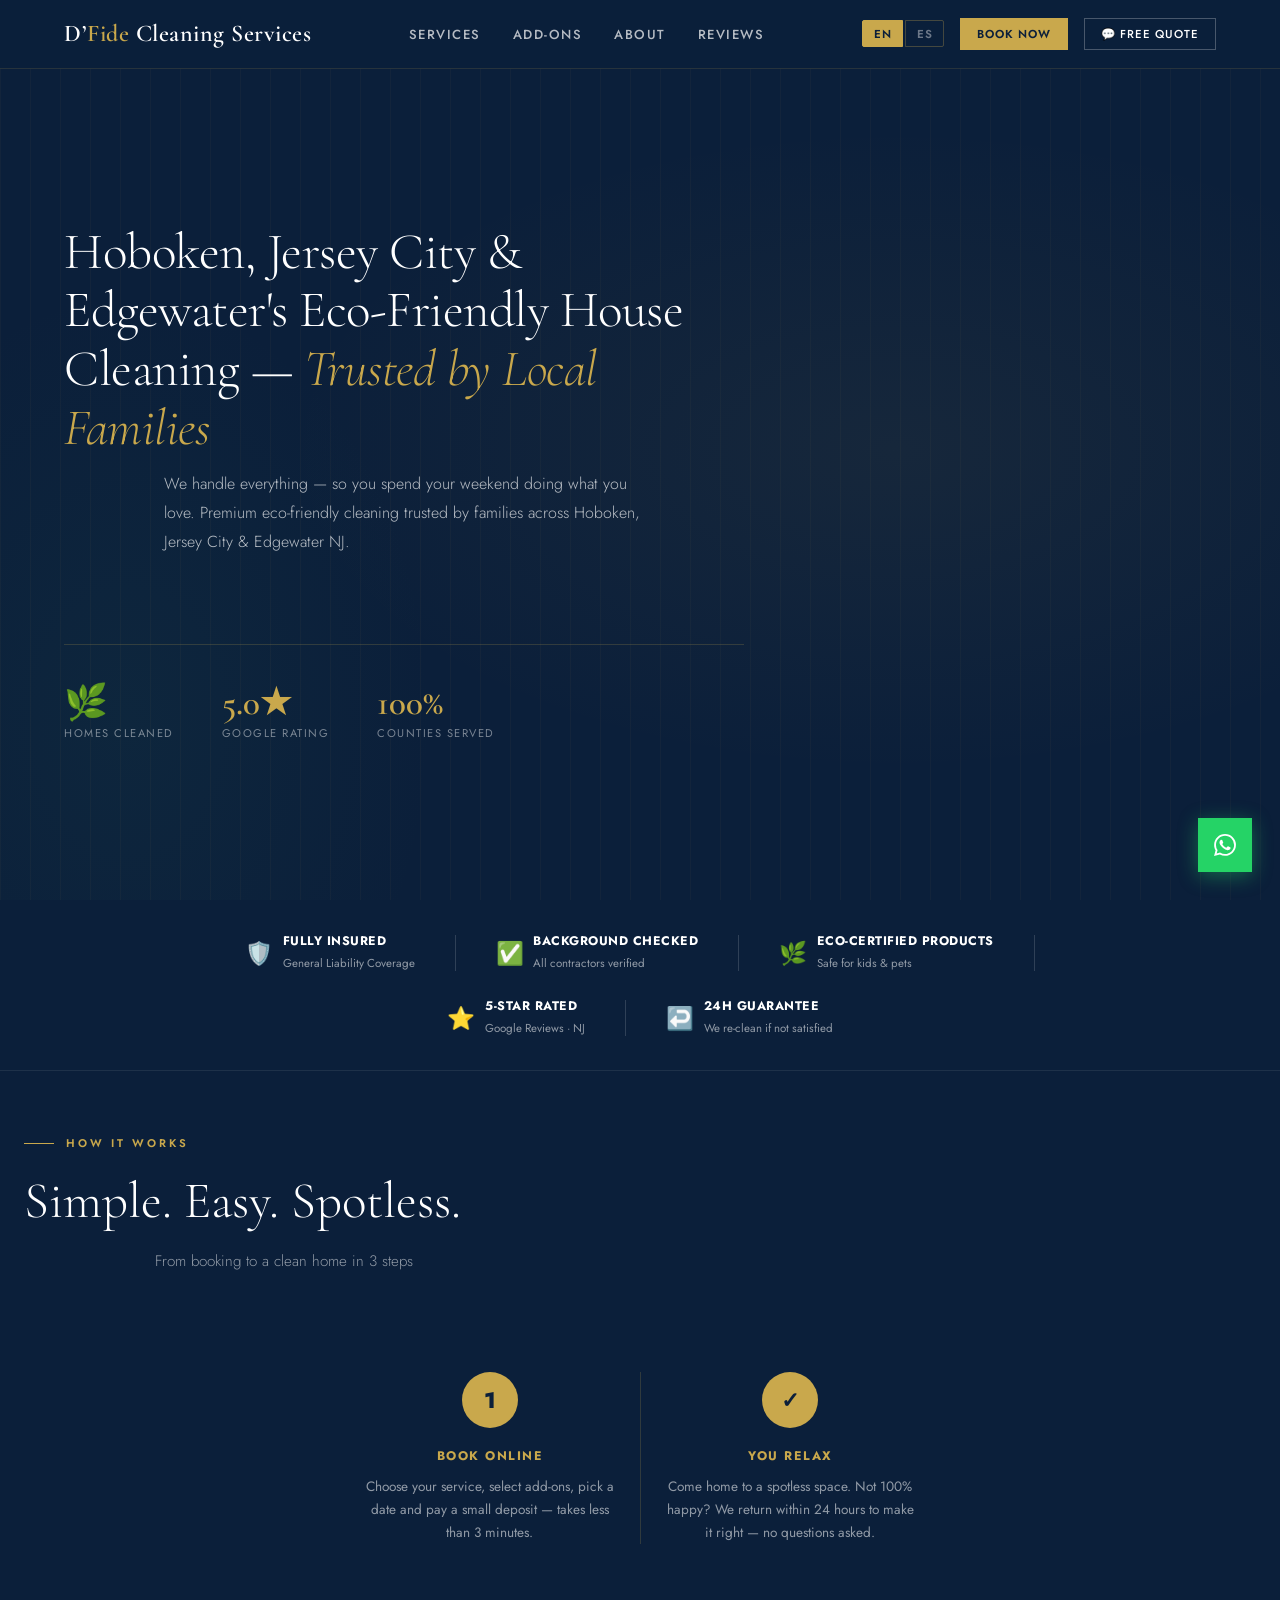
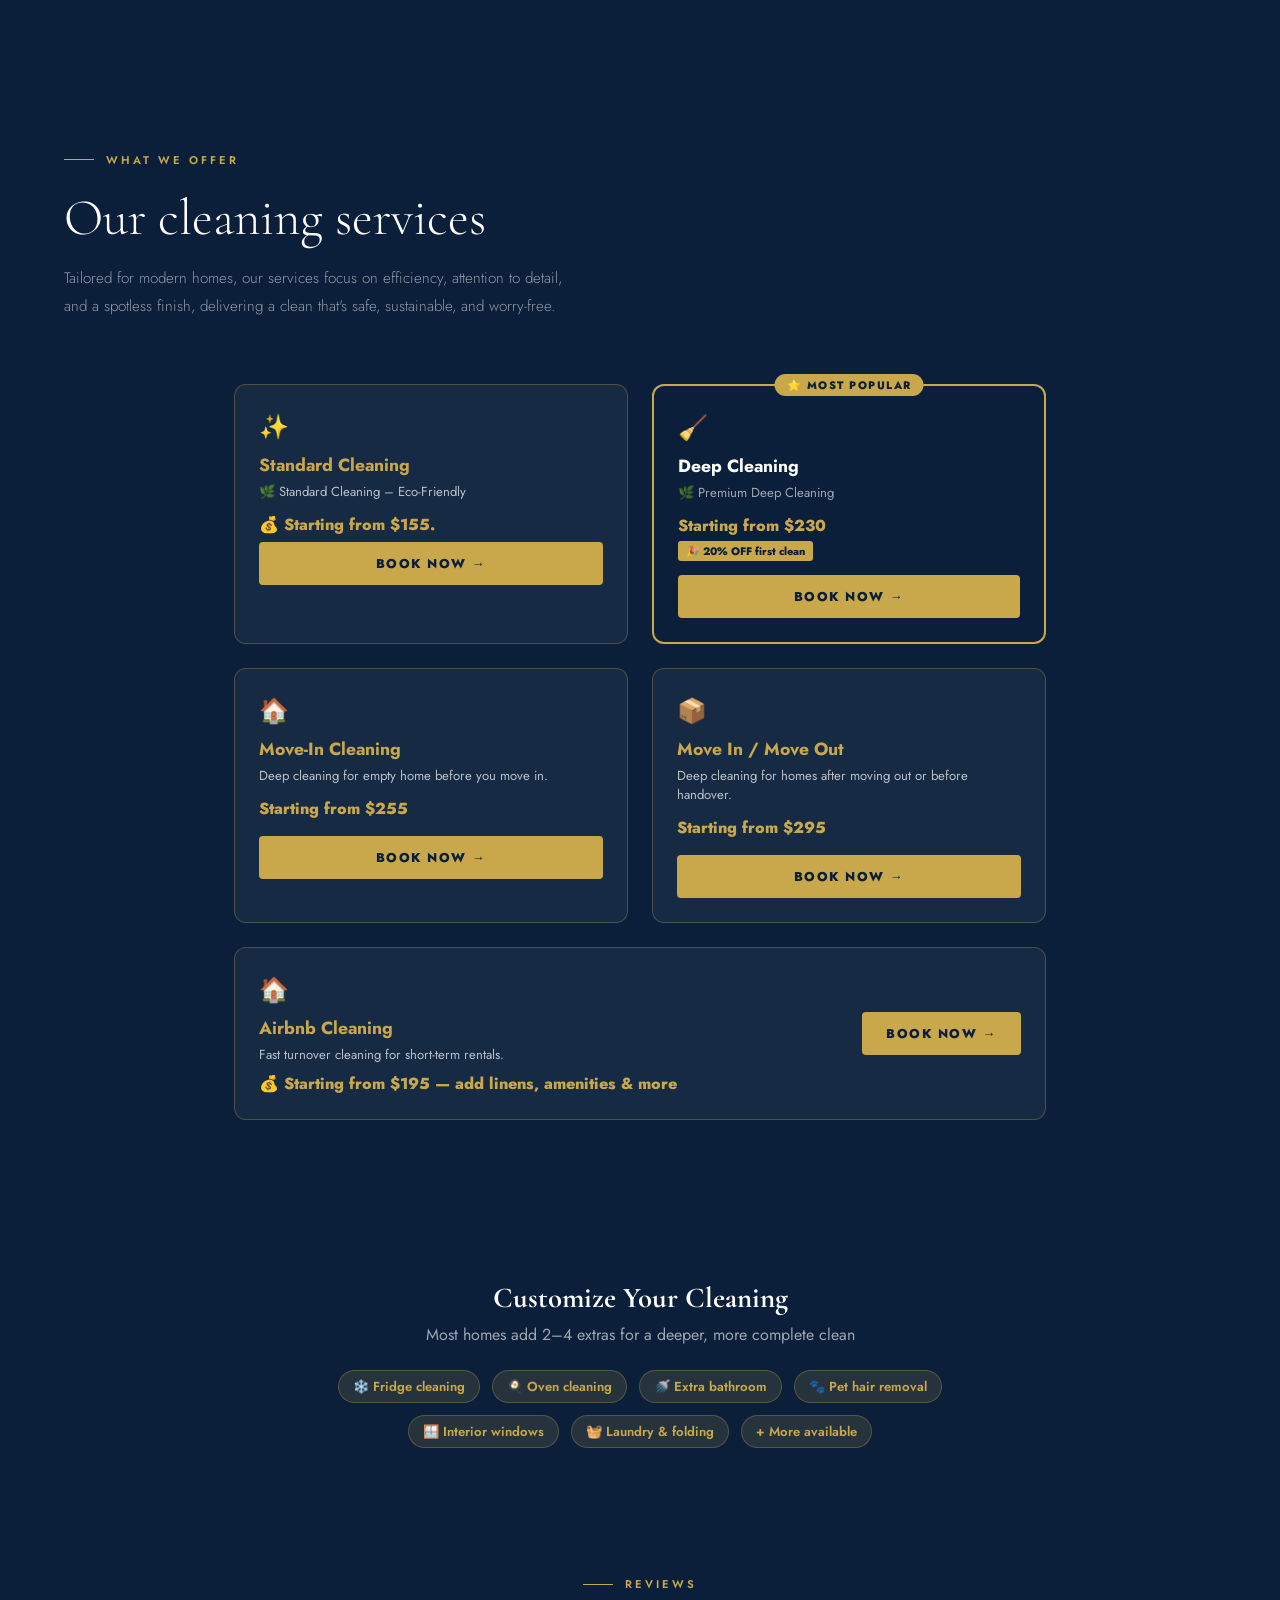
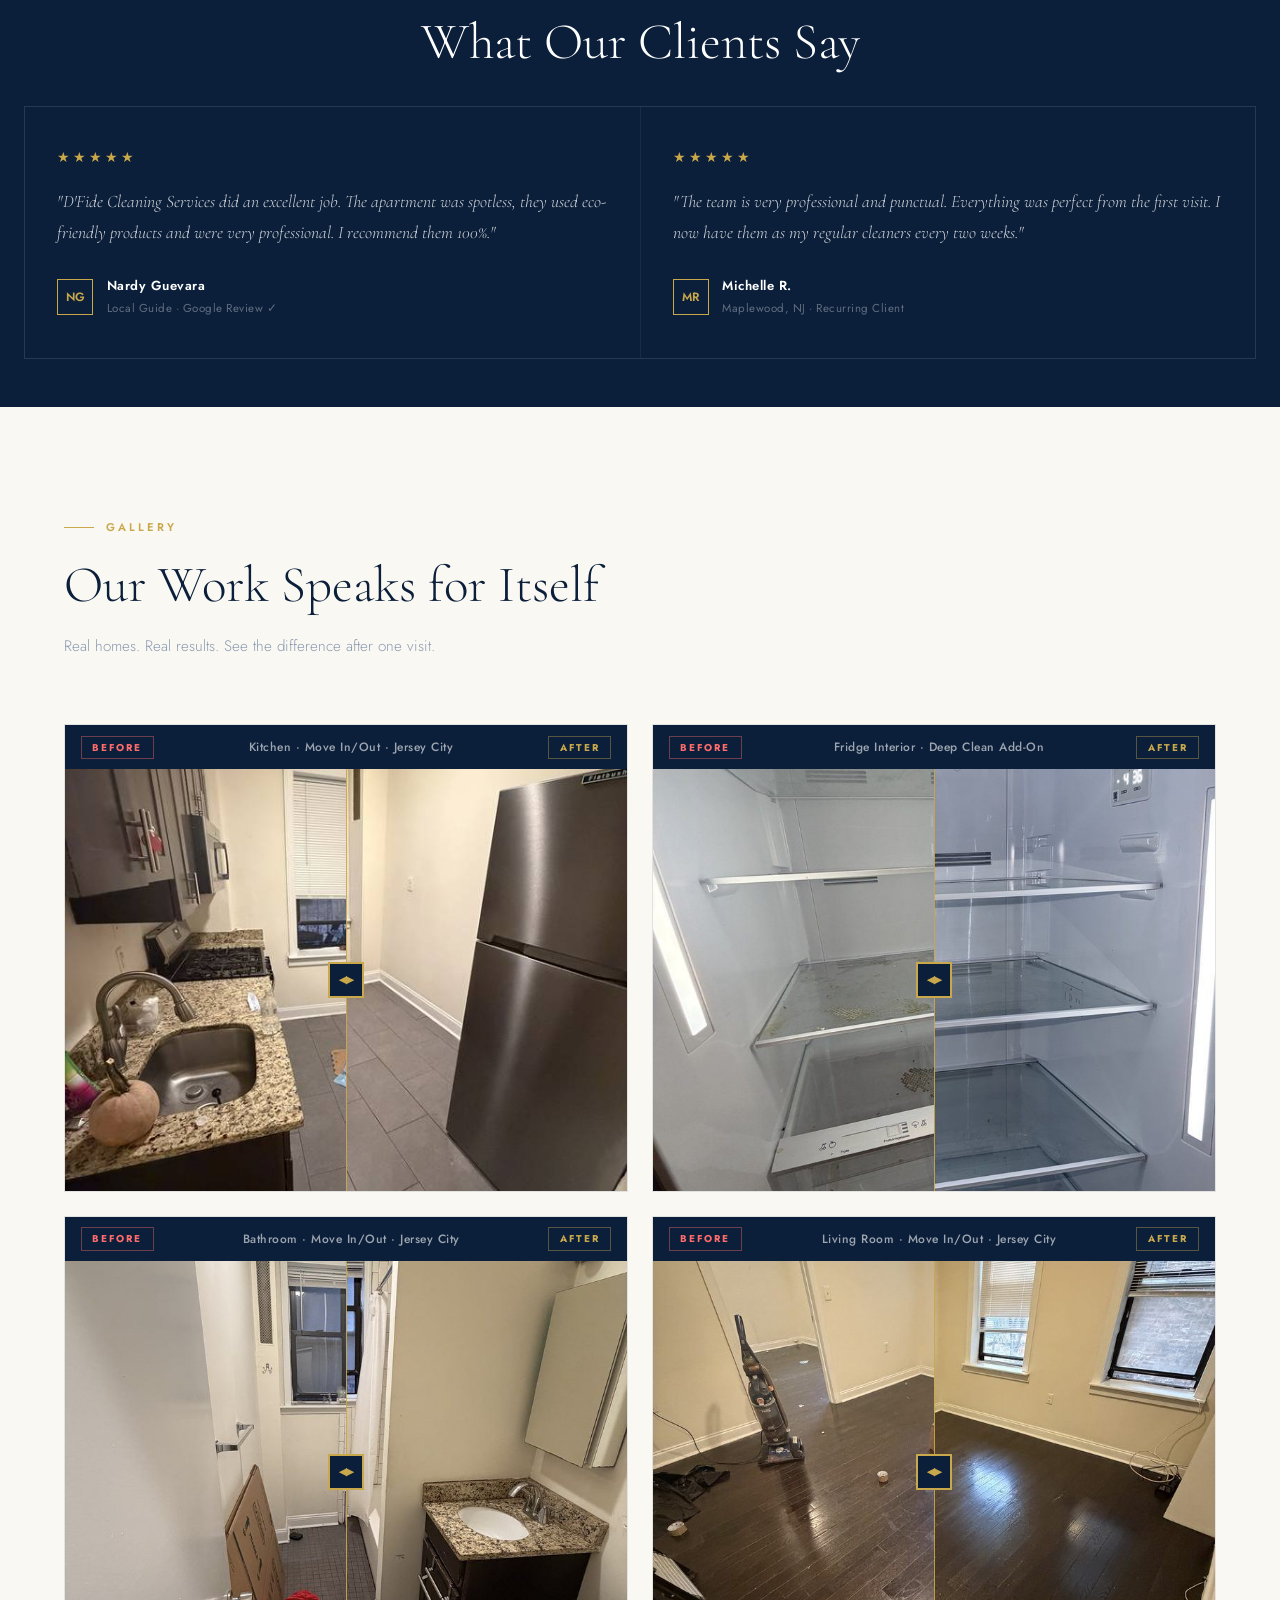
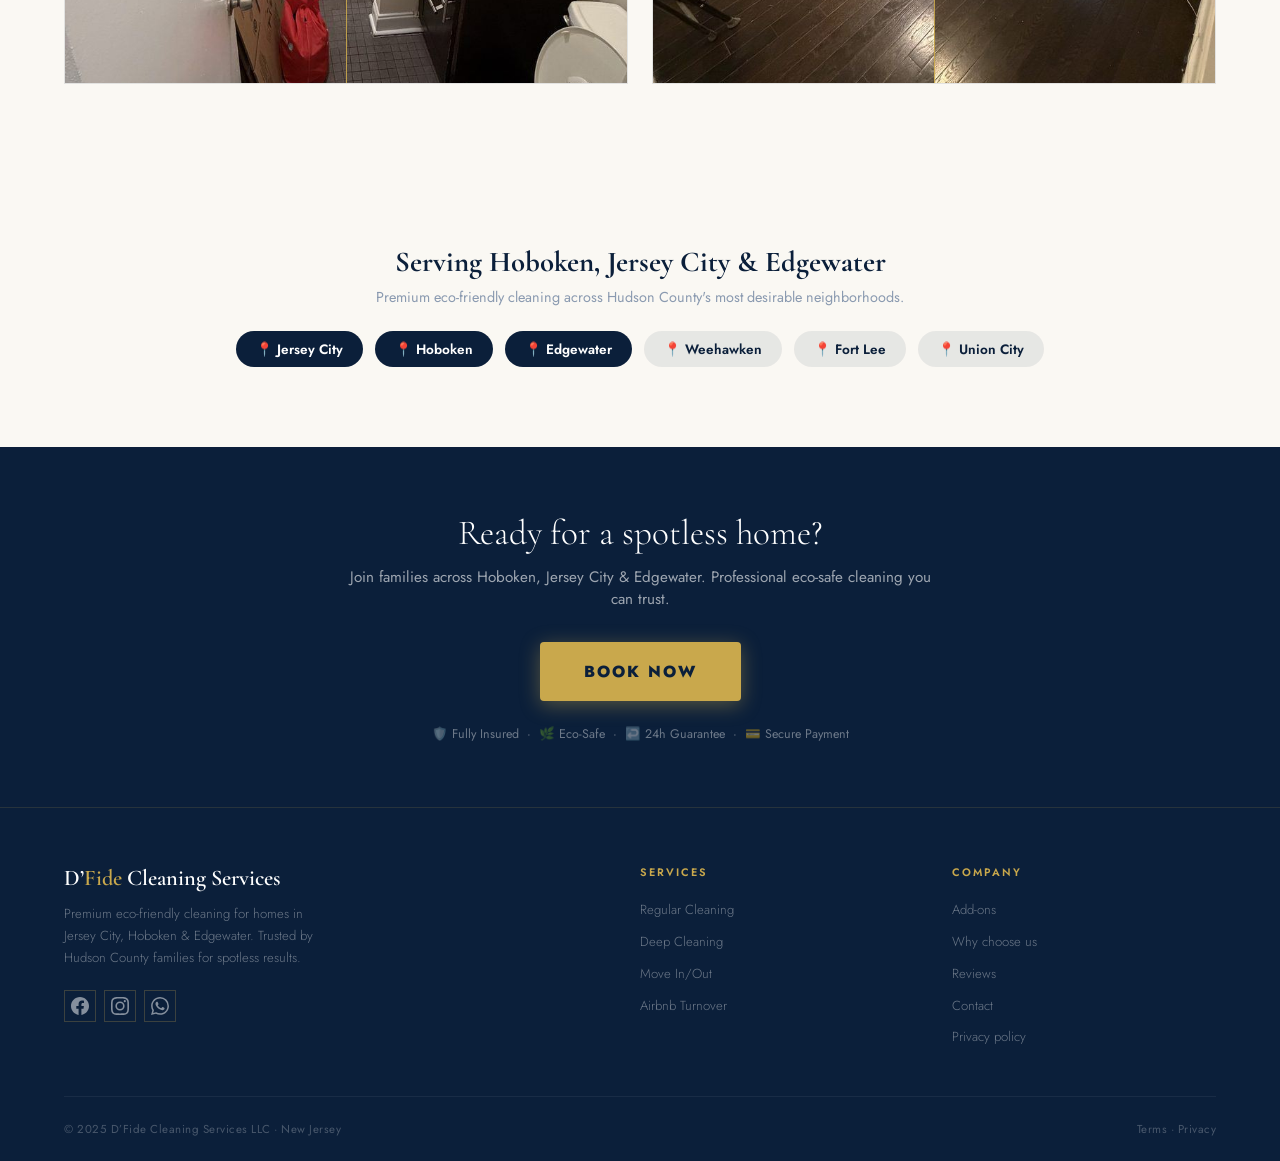
<file: admin.html>
<!DOCTYPE html>
<html lang="en">
<head>
  <meta charset="UTF-8">
  <meta name="viewport" content="width=device-width, initial-scale=1.0">
  <title>D'Fide Admin</title>
  <link rel="manifest" href="/admin-manifest.json">
  <meta name="theme-color" content="#0B1F3A">
  <meta name="apple-mobile-web-app-capable" content="yes">
  <meta name="apple-mobile-web-app-status-bar-style" content="black-translucent">
  <meta name="apple-mobile-web-app-title" content="D'Fide Admin">
  <link rel="apple-touch-icon" href="/icons/icon-192x192.png">
  <style>
    *{margin:0;padding:0;box-sizing:border-box}
    body{background:#0B1F3A;display:flex;align-items:center;justify-content:center;height:100vh;flex-direction:column;font-family:sans-serif}
    .logo{color:#C9A84C;font-size:28px;font-weight:800;margin-bottom:8px}
    .sub{color:rgba(255,255,255,.4);font-size:13px;margin-bottom:32px}
    .spinner{width:32px;height:32px;border:3px solid rgba(201,168,76,.2);border-top:3px solid #C9A84C;border-radius:50%;animation:spin 0.8s linear infinite}
    @keyframes spin{to{transform:rotate(360deg)}}
  </style>
</head>
<body>
  <div class="logo">D'Fide Admin</div>
  <div class="sub">Management Portal</div>
  <div class="spinner"></div>
  <script>
    // Redirect to main site with admin flag
    window.location.replace('/?openadmin=1');
  </script>
</body>
</html>
</file>
